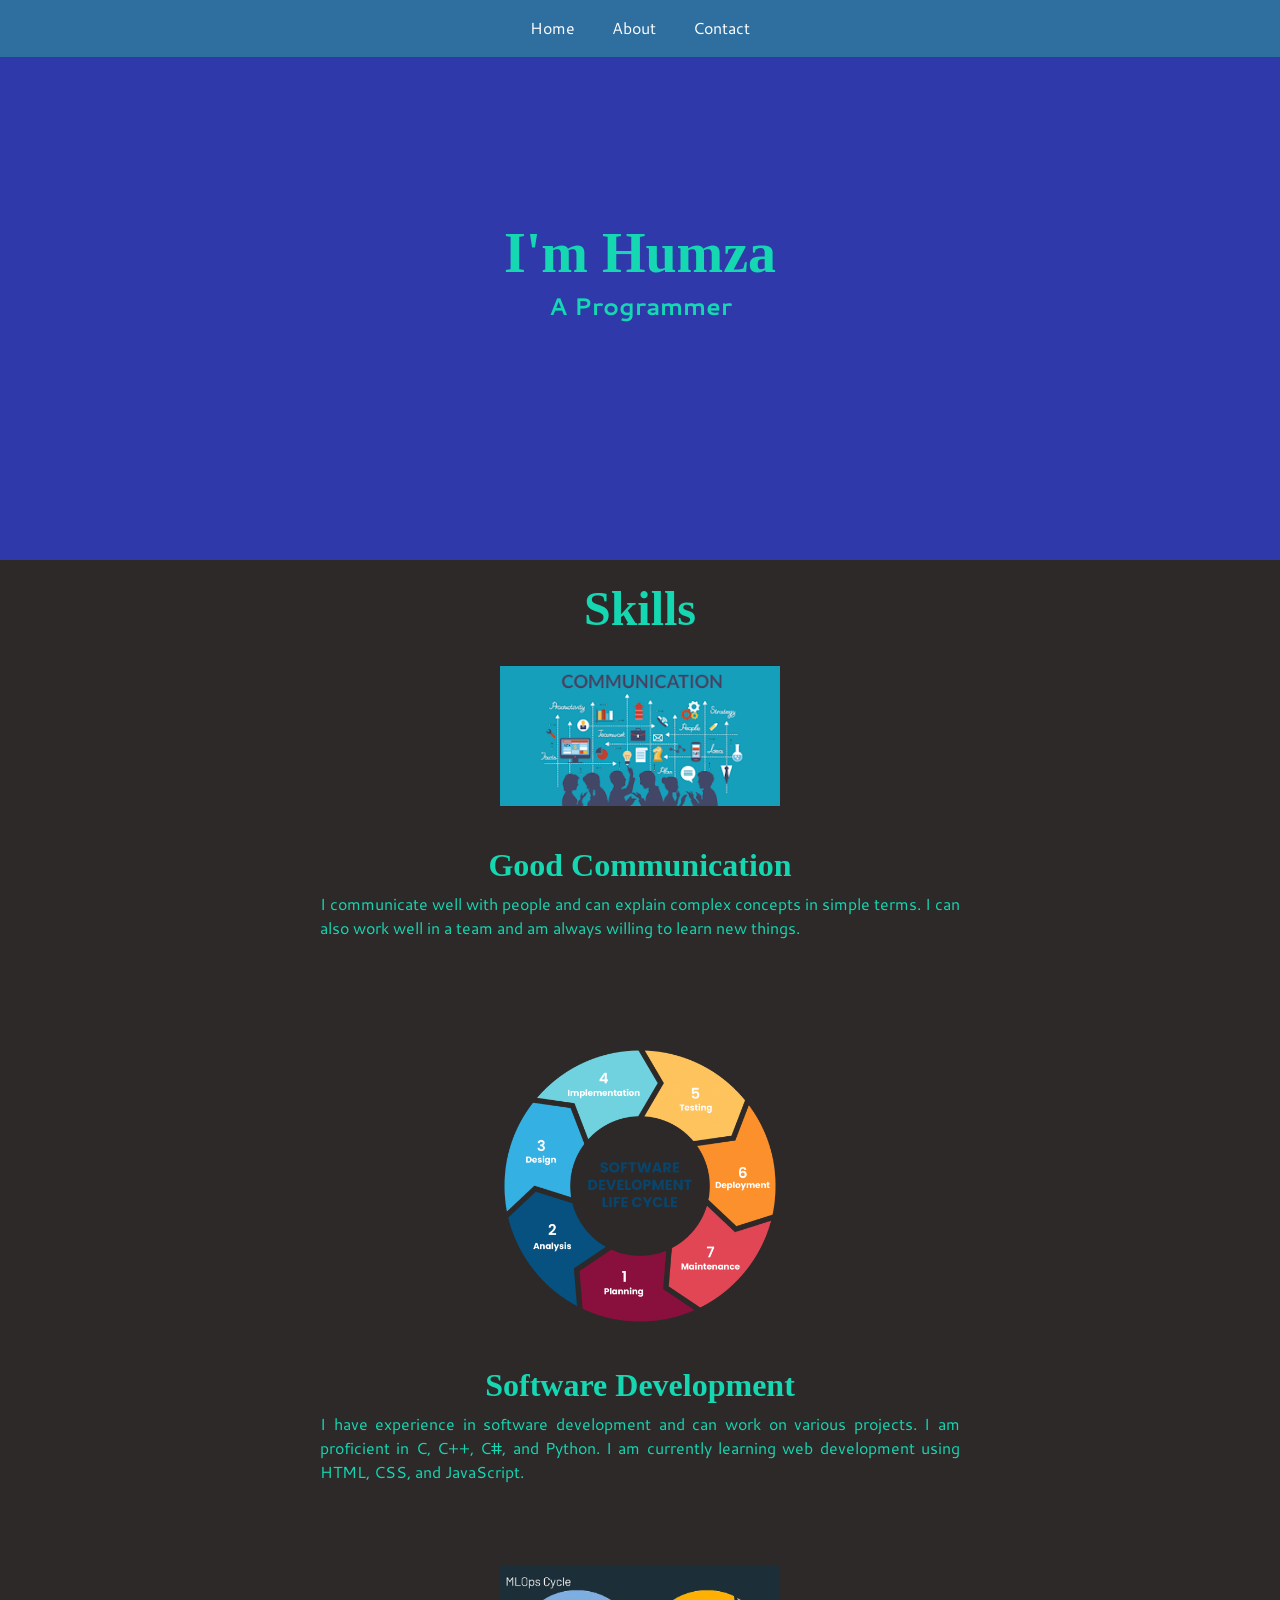
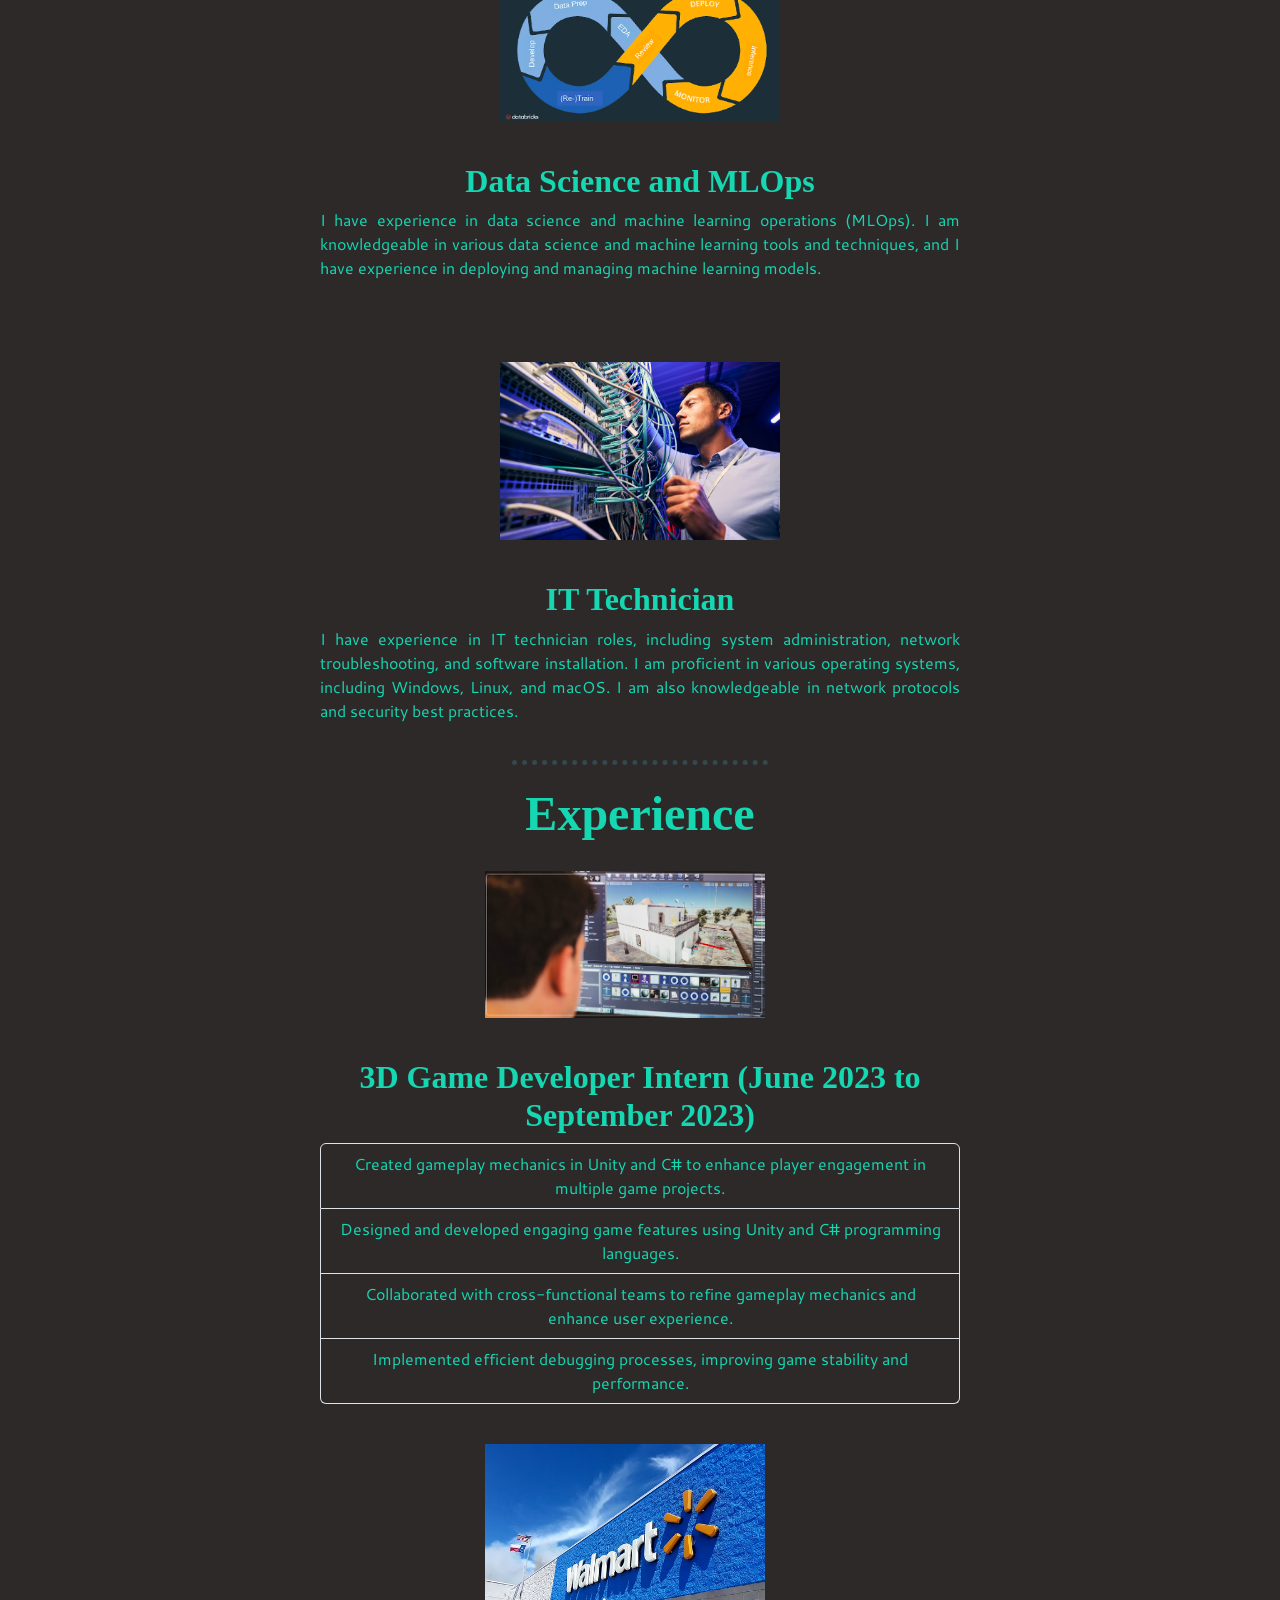
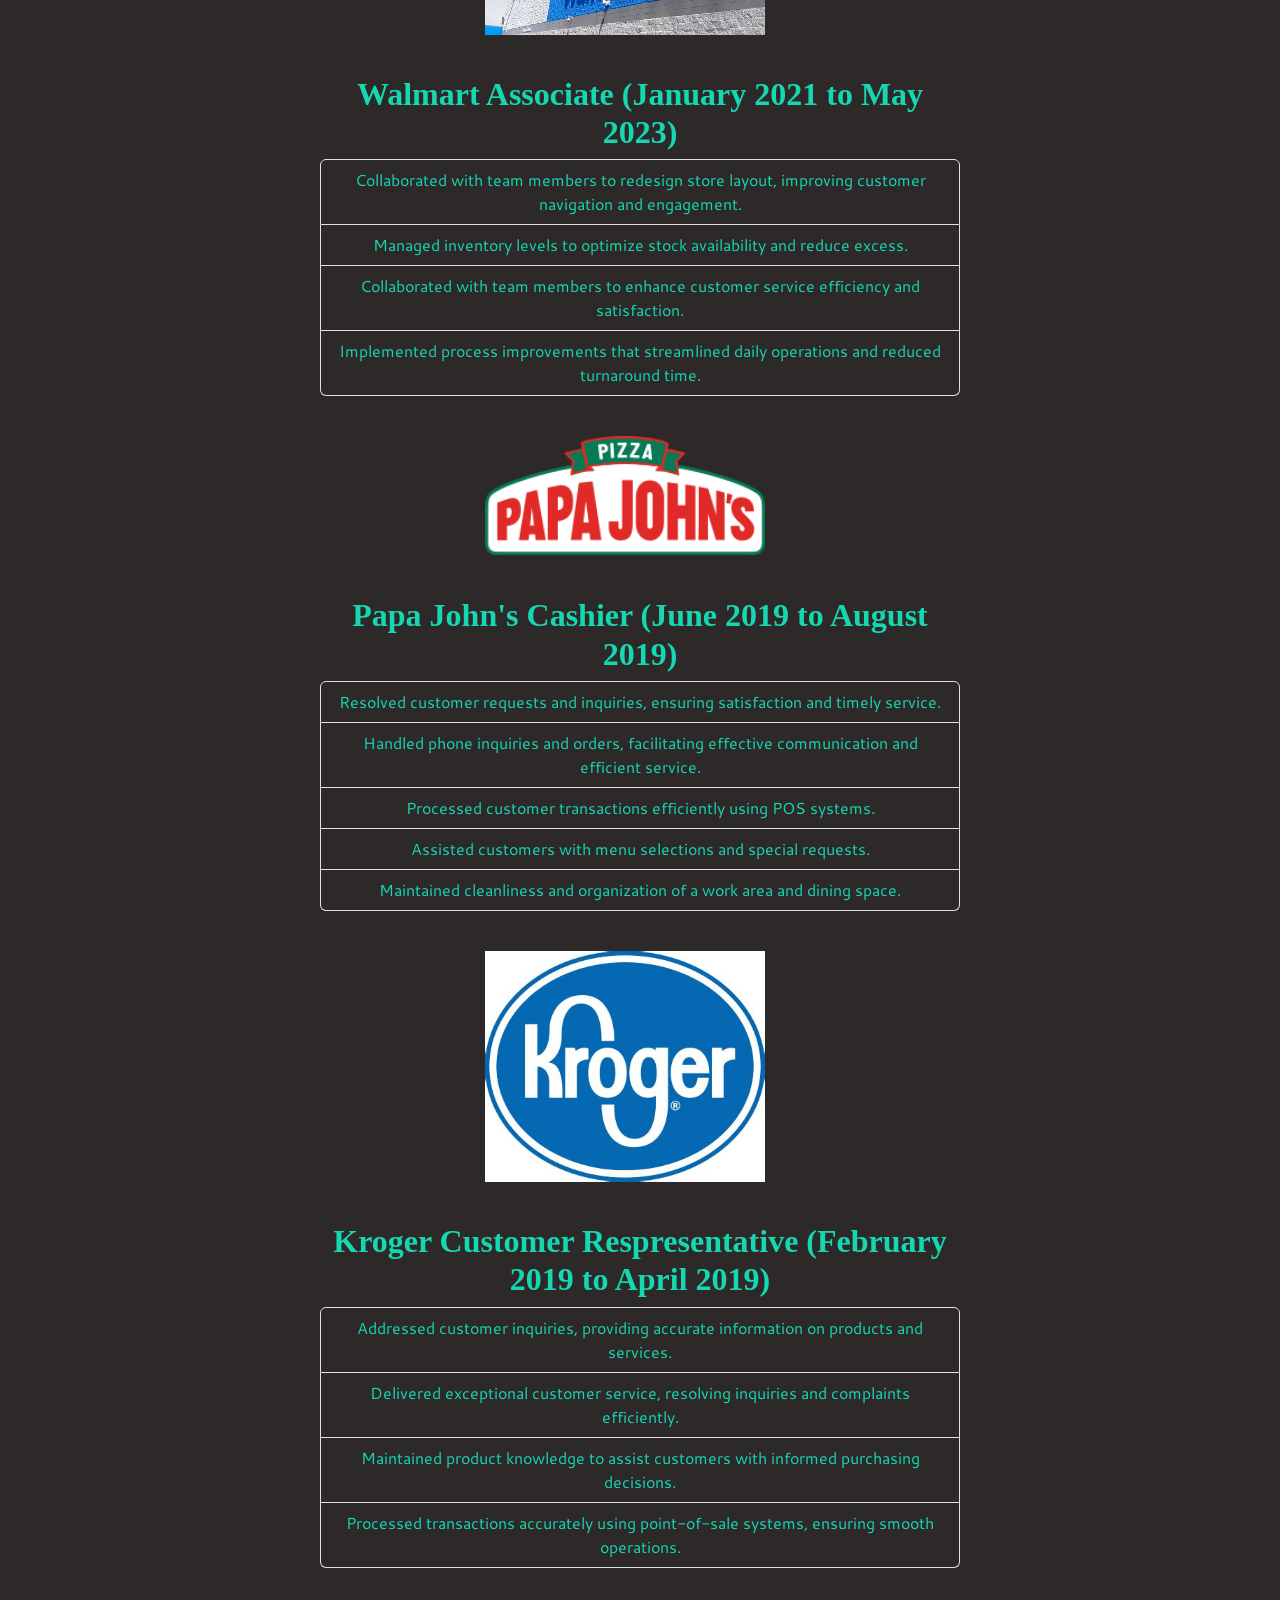
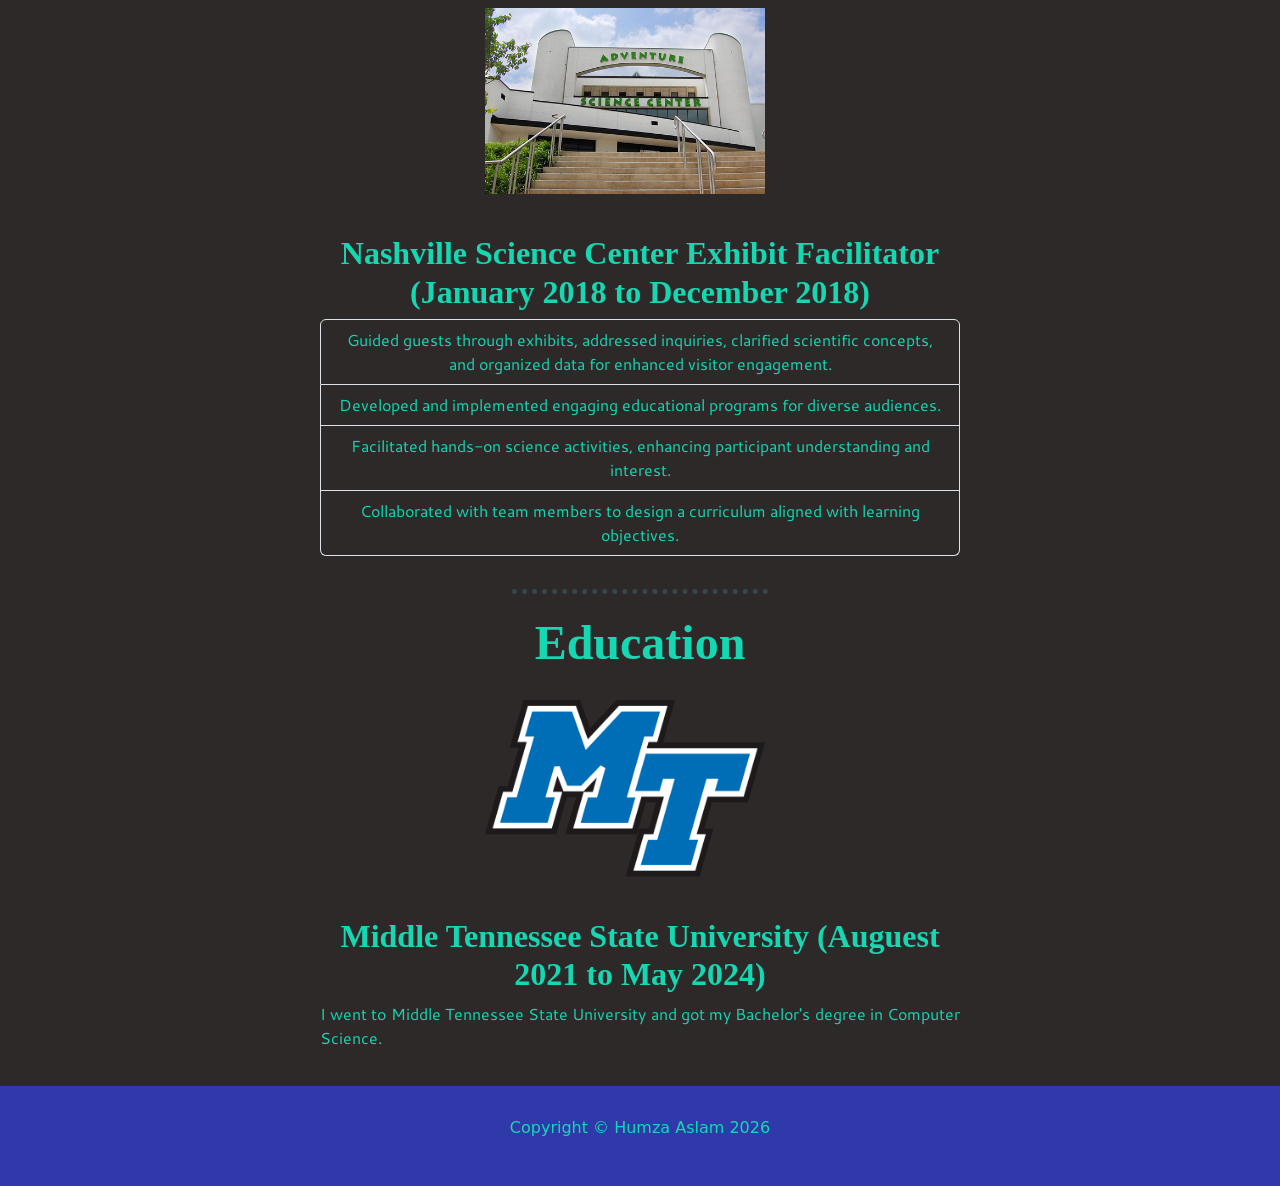
<file: index.html>
<!DOCTYPE html>
<html lang="en">
    <head>
        <meta charset="UTF-8">
        <meta name="viewport" content="width=device-width, initial-scale=1.0">
        <title>Personal Site</title>
        <link href="https://cdn.jsdelivr.net/npm/bootstrap@5.3.8/dist/css/bootstrap.min.css"
              rel="stylesheet"
              integrity="sha384-sRIl4kxILFvY47J16cr9ZwB07vP4J8+LH7qKQnuqkuIAvNWLzeN8tE5YBujZqJLB"
              crossorigin="anonymous">
        <link rel="stylesheet" href="./css/styles.css">
        <link rel="preconnect" href="https://fonts.googleapis.com">
        <link rel="preconnect" href="https://fonts.gstatic.com" crossorigin>
        <link href="https://fonts.googleapis.com/css2?family=Cantarell:ital,wght@0,400;0,700;1,400;1,700&family=Old+Standard+TT:ital,wght@0,400;0,700;1,400&display=swap"
              rel="stylesheet">
    </head>

    <body>
        <header>
            <!-- Navigation bar -->
            <nav class="flex">
                <ul>
                    <li><a href="./index.html">Home</a></li>
                    <li><a href="./public/about.html">About</a></li>
                    <li><a href="./public/contact.html">Contact</a></li>
                </ul>
            </nav>

            <!-- Intro Section -->
            <div class="flex intro-container">
                <h1>I'm Humza</h1>
                <p>A Programmer</p>
            </div>
        </header>
        <main>
            <!-- Skills section -->
            <section class="skills-section">
                <h2>Skills</h2>
                <div class="grid">
                    <div class="image-grid-item">
                        <img src="./assets/images/communication.png" alt="Communication">
                    </div>
                    <div class="text-grid-item">
                        <h3>Good Communication</h3>
                        <p>I communicate well with people and can explain complex concepts in simple terms.
                            I can also work well in a team and am always willing to learn new things.</p>
                    </div>
                    <div class="image-grid-item">
                        <img src="./assets/images/phases-in-sdlc.png" alt="Software Development Life Cycle">
                    </div>
                    <div class="text-grid-item">
                        <h3>Software Development</h3>
                        <p>I have experience in software development and can work on various projects.
                            I am proficient in C, C++, C#, and Python. I am currently learning web
                            development using HTML, CSS, and JavaScript.</p>
                    </div>
                    <div class="image-grid-item">
                        <img src="./assets/images/mlops-cycle.png" alt="MLOps Cycle">
                    </div>
                    <div class="text-grid-item">
                        <h3>Data Science and MLOps</h3>
                        <p>I have experience in data science and machine learning operations (MLOps).
                            I am knowledgeable in various data science and machine learning tools and
                            techniques, and I have experience in deploying and managing machine learning
                            models.</p>
                    </div>
                    <div class="image-grid-item">
                        <img src="./assets/images/it-technician.png" alt="IT Technician">
                    </div>
                    <div class="text-grid-item">
                        <h3>IT Technician</h3>
                        <p>I have experience in IT technician roles, including system administration,
                            network troubleshooting, and software installation. I am proficient in
                            various operating systems, including Windows, Linux, and macOS. I am also
                            knowledgeable in network protocols and security best practices.</p>
                    </div>
                </div>
            </section>
            <hr>

            <!-- Experience section -->
            <section class="experience-section">
                <h2>Experience</h2>
                <div class="grid">
                    <div class="image-grid-item flex">
                        <img src="./assets/images/game-development.png" alt="Game Development">
                    </div>
                    <div class="text-grid-item">
                        <h3>3D Game Developer Intern (June 2023 to September 2023)</h3>
                        <ul class="list-group">
                            <li class="list-group-item">Created gameplay mechanics in Unity and C# to
                                enhance player engagement in multiple game projects.</li>
                            <li class="list-group-item">Designed and developed engaging game features
                                using Unity and C# programming languages.</li>
                            <li class="list-group-item">Collaborated with cross-functional teams to
                                refine gameplay mechanics and enhance user experience.</li>
                            <li class="list-group-item">Implemented efficient debugging processes,
                                improving game stability and performance.</li>
                        </ul>
                    </div>
                    <div class="image-grid-item flex">
                        <img src="./assets/images/walmart.jpg" alt="Walmart">
                    </div>
                    <div class="text-grid-item">
                        <h3>Walmart Associate (January 2021 to May 2023)</h3>
                        <ul class="list-group">
                            <li class="list-group-item">Collaborated with team members to redesign
                                store layout, improving customer navigation and engagement.</li>
                            <li class="list-group-item">Managed inventory levels to optimize stock
                                availability and reduce excess.</li>
                            <li class="list-group-item">Collaborated with team members to enhance
                                customer service efficiency and satisfaction.</li>
                            <li class="list-group-item">Implemented process improvements that
                                streamlined daily operations and reduced turnaround time.</li>
                        </ul>
                    </div>
                    <div class="image-grid-item flex">
                        <img src="./assets/images/papa-johns.png" alt="Papa John's">
                    </div>
                    <div class="text-grid-item">
                        <h3>Papa John's Cashier (June 2019 to August 2019)</h3>
                        <ul class="list-group">
                            <li class="list-group-item">Resolved customer requests and inquiries,
                                ensuring satisfaction and timely service.</li>
                            <li class="list-group-item">Handled phone inquiries and orders,
                                facilitating effective communication and efficient service.</li>
                            <li class="list-group-item">Processed customer transactions efficiently
                                using POS systems.</li>
                            <li class="list-group-item">Assisted customers with menu selections and
                                special requests.</li>
                            <li class="list-group-item">Maintained cleanliness and organization of a
                                work area and dining space.</li>
                        </ul>
                    </div>
                    <div class="image-grid-item flex">
                        <img src="./assets/images/kroger.jpg" alt="Kroger">
                    </div>
                    <div class="text-grid-item">
                        <h3>Kroger Customer Respresentative (February 2019 to April 2019)</h3>
                        <ul class="list-group">
                            <li class="list-group-item">Addressed customer inquiries, providing
                                accurate information on products and services.</li>
                            <li class="list-group-item">Delivered exceptional customer service,
                                resolving inquiries and complaints efficiently.</li>
                            <li class="list-group-item">Maintained product knowledge to assist
                                customers with informed purchasing decisions.</li>
                            <li class="list-group-item">Processed transactions accurately using
                                point-of-sale systems, ensuring smooth operations.</li>
                        </ul>
                    </div>
                    <div class="image-grid-item flex">
                        <img src="./assets/images/nashville-science-center.jpg"
                             alt="Nashville Science Center">
                    </div>
                    <div class="text-grid-item">
                        <h3>Nashville Science Center Exhibit Facilitator (January 2018 to December
                            2018)</h3>
                        <ul class="list-group">
                            <li class="list-group-item">Guided guests through exhibits, addressed
                                inquiries, clarified scientific concepts, and organized data for
                                enhanced visitor engagement.</li>
                            <li class="list-group-item">Developed and implemented engaging educational
                                programs for diverse audiences.</li>
                            <li class="list-group-item">Facilitated hands-on science activities,
                                enhancing participant understanding and interest.</li>
                            <li class="list-group-item">Collaborated with team members to design a
                                curriculum aligned with learning objectives.</li>
                        </ul>
                    </div>
                </div>
            </section>
            <hr>

            <!-- Education section -->
            <section class="education-section">
                <h2>Education</h2>
                <div class="grid">
                    <div class="image-grid-item flex">
                        <img src="./assets/images/mtsu.png" alt="MTSU">
                    </div>
                    <div class="text-grid-item">
                        <h3>Middle Tennessee State University (Auguest 2021 to May 2024)</h3>
                        <p>I went to Middle Tennessee State University and got my Bachelor's degree
                            in Computer Science.</p>
                    </div>
                </div>
            </section>
        </main>
        <footer class="flex">
            <p>Copyright &copy; Humza Aslam 2026</p>
        </footer>
    </body>
</html>
</file>
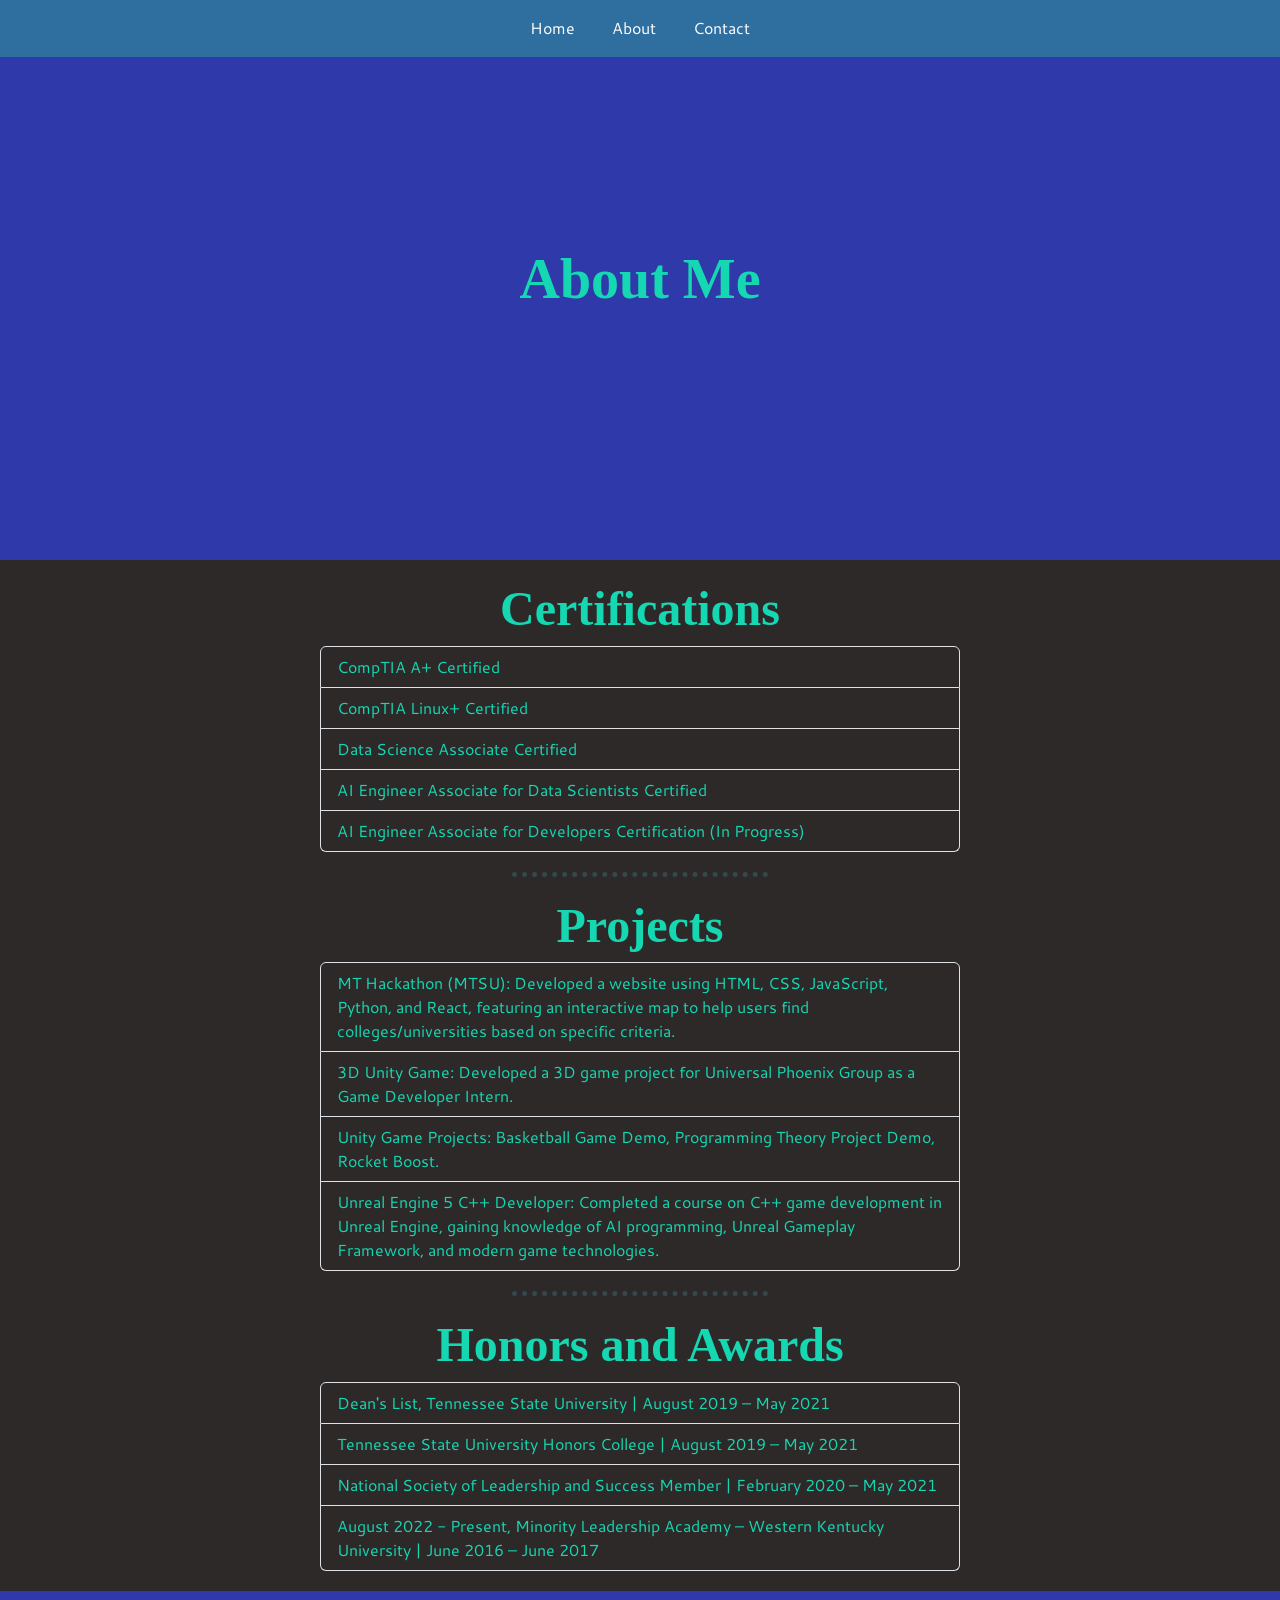
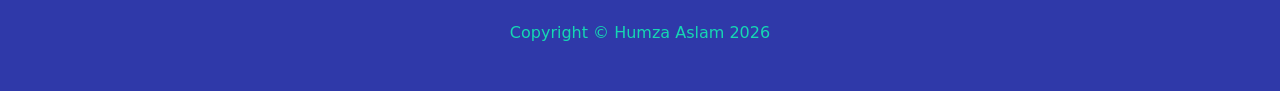
<file: public/about.html>
<!DOCTYPE html>
<html lang="en">
    <head>
        <meta charset="UTF-8">
        <meta name="viewport" content="width=device-width, initial-scale=1.0">
        <title>Personal Site - About</title>
        <link href="https://cdn.jsdelivr.net/npm/bootstrap@5.3.8/dist/css/bootstrap.min.css"
              rel="stylesheet"
              integrity="sha384-sRIl4kxILFvY47J16cr9ZwB07vP4J8+LH7qKQnuqkuIAvNWLzeN8tE5YBujZqJLB"
              crossorigin="anonymous">
        <link rel="stylesheet" href="../css/styles.css">
        <link rel="preconnect" href="https://fonts.googleapis.com">
        <link rel="preconnect" href="https://fonts.gstatic.com" crossorigin>
        <link href="https://fonts.googleapis.com/css2?family=Cantarell:ital,wght@0,400;0,700;1,400;1,700&family=Old+Standard+TT:ital,wght@0,400;0,700;1,400&display=swap"
              rel="stylesheet">
        <style>
            section ul
            {
                width: 50%;
            }
        </style>
    </head>

    <body>
        <header>
            <!-- Navigation bar -->
            <nav class="flex">
                <ul>
                    <li><a href="../index.html">Home</a></li>
                    <li><a href="./about.html">About</a></li>
                    <li><a href="./contact.html">Contact</a></li>
                </ul>
            </nav>

            <!-- Intro Section -->
            <div class="flex intro-container">
                <h1>About Me</h1>
            </div>
        </header>
        <main>
            <section>
                <!-- Certifications section -->
                <div class="flex">
                    <h2>Certifications</h2>
                    <ul class="list-group">
                        <li class="list-group-item">CompTIA A+ Certified</li>
                        <li class="list-group-item">CompTIA Linux+ Certified</li>
                        <li class="list-group-item">Data Science Associate Certified</li>
                        <li class="list-group-item">AI Engineer Associate for Data Scientists Certified</li>
                        <li class="list-group-item">AI Engineer Associate for Developers Certification
                            (In Progress)</li>
                    </ul>
                </div>
            </section>
            <hr>

            <!-- Projects section -->
            <section>
                <div class="flex">
                    <h2>Projects</h2>
                    <ul class="list-group">
                        <li class="list-group-item">MT Hackathon (MTSU): Developed a website using HTML,
                            CSS, JavaScript, Python, and React, featuring an interactive map to help
                            users find colleges/universities based on specific criteria.</li>
                        <li class="list-group-item">3D Unity Game: Developed a 3D game project for
                            Universal Phoenix Group as a Game Developer Intern.</li>
                        <li class="list-group-item">Unity Game Projects: Basketball Game Demo,
                            Programming Theory Project Demo, Rocket Boost.</li>
                        <li class="list-group-item">Unreal Engine 5 C++ Developer: Completed a course
                            on C++ game development in Unreal Engine, gaining knowledge of AI
                            programming, Unreal Gameplay Framework, and modern game technologies.</li>
                    </ul>
                </div>
            </section>
            <hr>

            <!-- Honors and Awards section -->
            <section>
                <div class="flex">
                    <h2>Honors and Awards</h2>
                    <ul class="list-group">
                        <li class="list-group-item">Dean's List, Tennessee State University |
                            August 2019 – May 2021</li>
                        <li class="list-group-item">Tennessee State University Honors College |
                            August 2019 – May 2021</li>
                        <li class="list-group-item">National Society of Leadership and Success Member |
                            February 2020 – May 2021</li>
                        <li class="list-group-item">August 2022 - Present, Minority Leadership Academy –
                            Western Kentucky University | June 2016 – June 2017</li>
                    </ul>
                </div>
            </section>
        </main>
        <footer class="flex">
            <p>Copyright &copy; Humza Aslam 2026</p>
        </footer>
    </body>
</html>
</file>
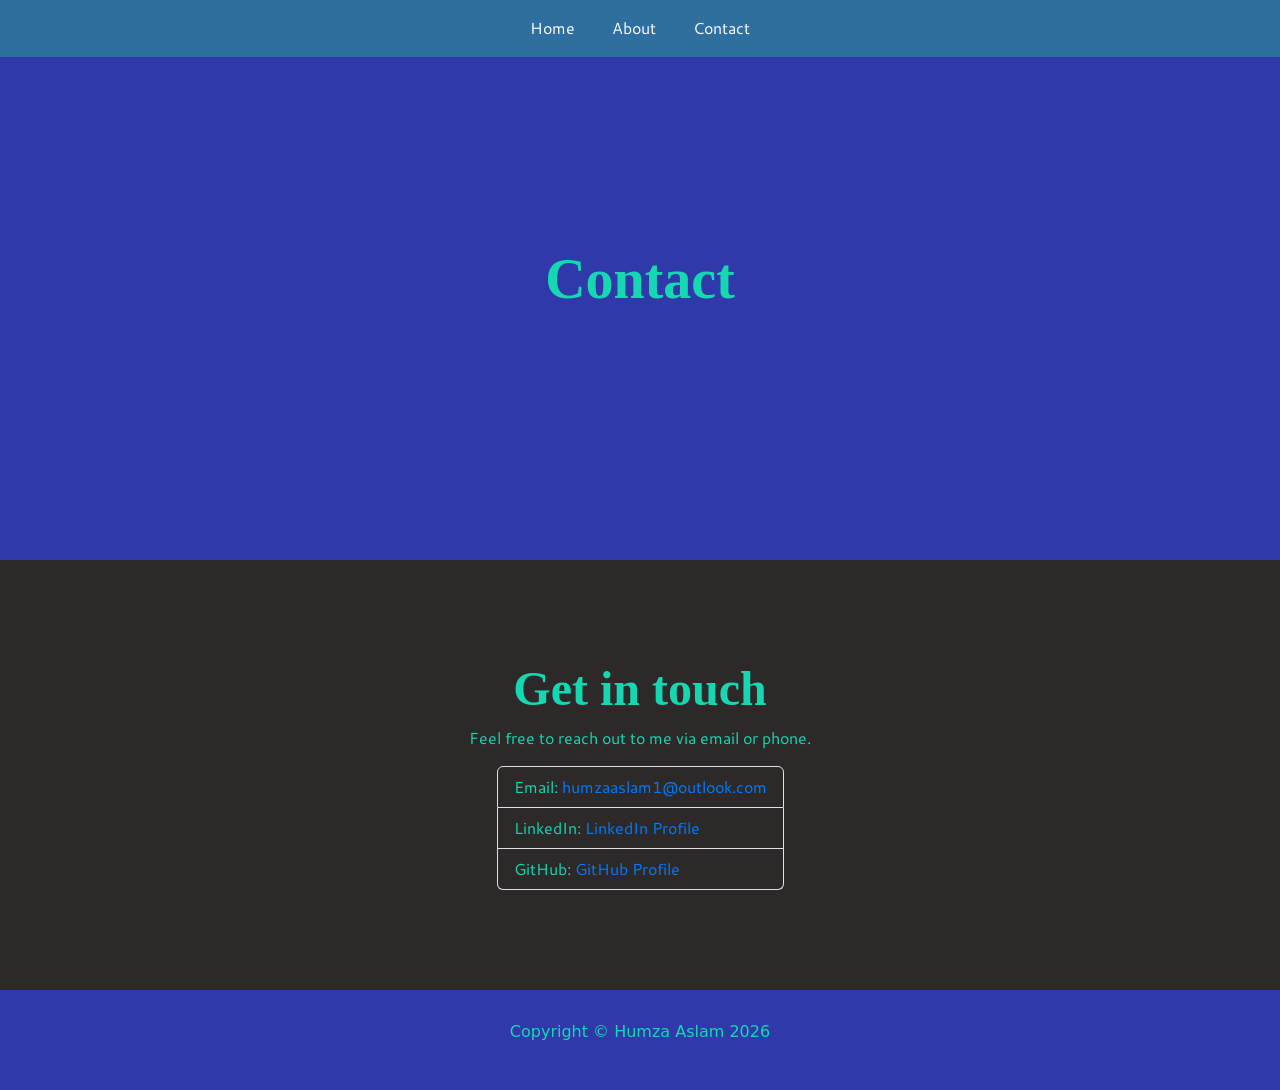
<file: public/contact.html>
<!DOCTYPE html>
<html lang="en">
    <head>
        <meta charset="UTF-8">
        <meta name="viewport" content="width=device-width, initial-scale=1.0">
        <title>Personal Site - Contact</title>
        <link href="https://cdn.jsdelivr.net/npm/bootstrap@5.3.8/dist/css/bootstrap.min.css"
              rel="stylesheet"
              integrity="sha384-sRIl4kxILFvY47J16cr9ZwB07vP4J8+LH7qKQnuqkuIAvNWLzeN8tE5YBujZqJLB"
              crossorigin="anonymous">
        <link rel="stylesheet" href="../css/styles.css">
        <link rel="preconnect" href="https://fonts.googleapis.com">
        <link rel="preconnect" href="https://fonts.gstatic.com" crossorigin>
        <link href="https://fonts.googleapis.com/css2?family=Cantarell:ital,wght@0,400;0,700;1,400;1,700&family=Old+Standard+TT:ital,wght@0,400;0,700;1,400&display=swap"
              rel="stylesheet">
        <style>
            a
            {
                color: #007bff;
                text-decoration: none;
            }

            section
            {
                padding: 80px 0;
            }
        </style>
    </head>

    <body>
        <header>
            <!-- Navigation bar -->
            <nav class="flex">
                <ul>
                    <li><a href="../index.html">Home</a></li>
                    <li><a href="./about.html">About</a></li>
                    <li><a href="./contact.html">Contact</a></li>
                </ul>
            </nav>

            <!-- Intro Section -->
            <div class="flex intro-container">
                <h1>Contact</h1>
            </div>
        </header>
        <main>
            <section>
                <div class="flex">
                    <h2>Get in touch</h2>
                    <p>Feel free to reach out to me via email or phone.</p>
                    <ul class="list-group">
                        <li class="list-group-item">Email:
                            <a href="mailto:humzaaslam1@outlook.com">humzaaslam1@outlook.com</a>
                        </li>
                        <li class="list-group-item">LinkedIn:
                            <a href="https://www.linkedin.com/in/humza-aslam-0b7198127/?isSelfProfile=true">LinkedIn Profile</a>
                        </li>
                        <li class="list-group-item">GitHub:
                            <a href=https://github.com/humzaaslam1#">GitHub Profile</a>
                        </li>
                    </ul>
                </div>
            </section>
        </main>
        <footer class="flex">
            <p>Copyright &copy; Humza Aslam 2026</p>
        </footer>
    </body>
</html>
</file>
<file: css/styles.css>
body
{
    margin: 0;
    color: #15D8B3;
    background-color: #2D2929;
}

.flex
{
    display: flex;
    flex-direction: column;
    justify-content: center;
    align-items: center;
}

nav
{
    background-color: #2E6FA0;
    position: fixed;
    width: 100%;
    z-index: 1;
}

nav ul
{
    list-style-type: none;
    margin: 0;
    padding: 0;
}

nav li
{
    display: inline-block;
    padding: 16px;
}

@keyframes gradient-animation {
    from {background-color: #2E6FA0;}
    to {background-color: #49A4BB;}
}

nav li:hover
{
    animation-name: gradient-animation;
    animation-duration: 1s;
}

nav a
{
    text-decoration: none;
    color: white;
    font-family: "Cantarell", sans-serif;
}

.intro-container
{
    height:  560px;
    background-color: #2F39A9;
}

h1
{
    font-family: "Old Standard TT", serif;
    font-size: 56px;
    font-weight: bold;
    margin: 0;
}

.intro-container p
{
    font-family: "Cantarell", sans-serif;
    font-size: 24px;
    font-weight: bold;
}

.skills-section > div
{
    display: grid;
    grid-template: repeat(4, 0.75fr) / repeat(2, 25%);
    gap: 20px;
    justify-content: center;
}

h2
{
    font-family: "Old Standard TT", serif;
    font-size: 48px;
    font-weight: bold;
    text-align: center;
}

section
{
    margin: 20px 0;
}

section h3
{
    font-family: "Old Standard TT", serif;
    font-size: 32px;
    font-weight: bold;
}

section p
{
    font-family: "Cantarell", sans-serif;
    text-align: justify;
}

section img
{
    float: left;
    padding: 20px;
    margin-right: 30px;
    width: 320px;
}

hr
{
    width: 20%;
    border: 0;
    border-top: 5px dotted #49A4BB;
    margin: 20px auto;
}

.experience-section > div
{
    display: grid;
    grid-template: repeat(5, 0.75fr) / repeat(2, 25%);
    gap: 20px;
    justify-content: center;
}

section ul
{
    margin: 0;
    padding: 0;
    font-family: "Cantarell", sans-serif;
}

.education-section > div
{
    display: grid;
    grid-template: 0.75fr / repeat(2, 25%);
    gap: 20px;
    justify-content: center;
}

footer
{
    padding: 30px;
    background-color: #2F39A9;
}

.list-group-item
{
    background-color: #2D2929;
    color: #15D8B3;
}

@media (max-width: 1280px) {
    .skills-section img
    {
        float: none;
        margin: 0;
    }

    .skills-section > div
    {
        grid-template: repeat(8, 0.5fr) / 0.5fr;
    }

    .text-grid-item, .image-grid-item
    {
        display: flex;
        flex-direction: column;
        align-items: center;
    }

    .text-grid-item
    {
        text-align: center;
    }

    .experience-section > div
    {
        grid-template: repeat(10, 0.5fr) / 0.5fr;
    }

    .education-section > div
    {
        grid-template: repeat(2, 0.5fr) / 0.5fr;
    }
}
</file>
